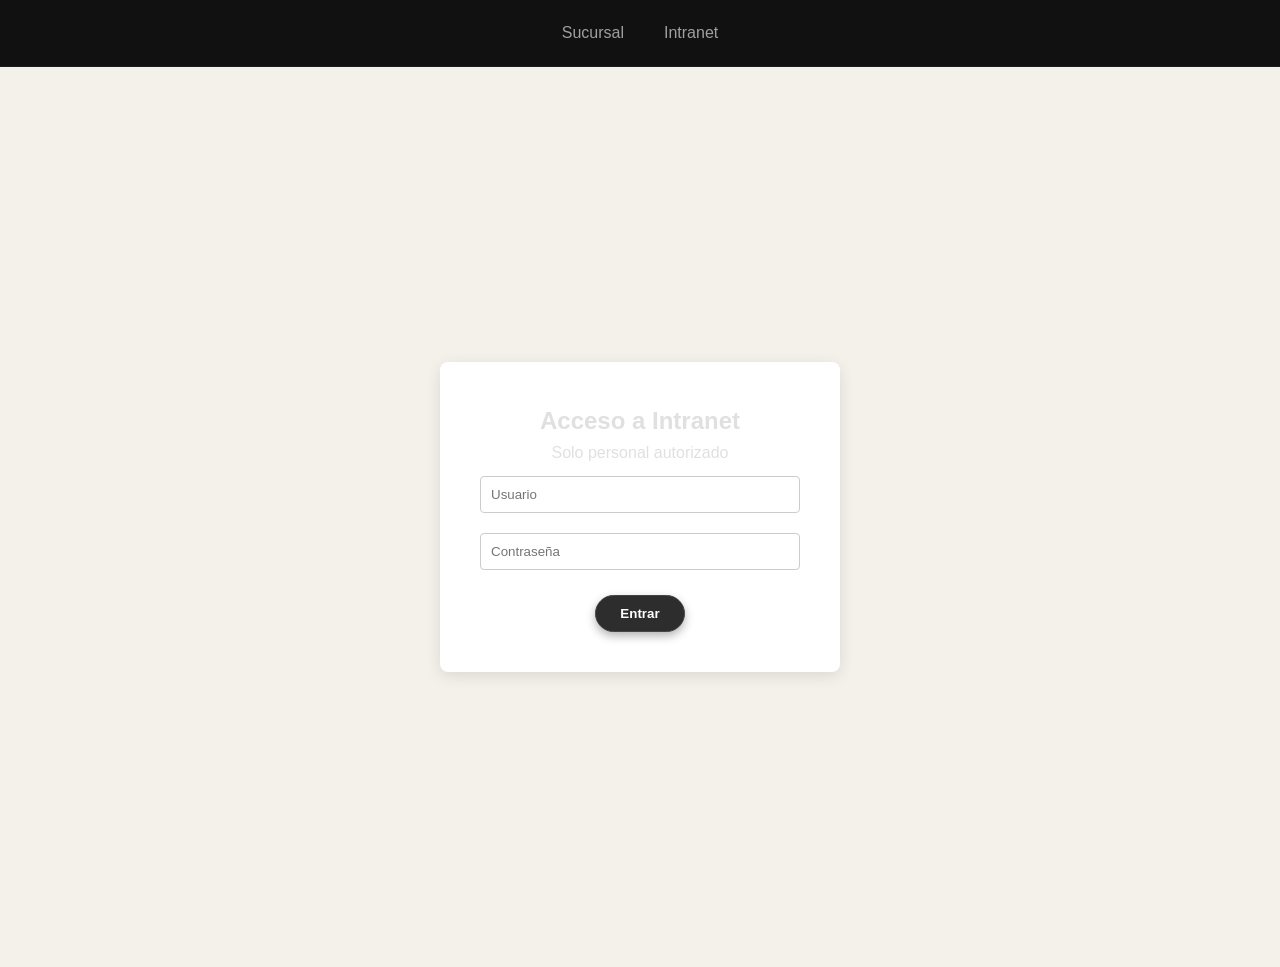
<file: intranet.html>
<!DOCTYPE html>
<html lang="es">
<head>
    <meta charset="UTF-8">
    <meta name="viewport" content="width=device-width, initial-scale=1.0">
    <title>Intranet - El Túnel</title>
    <link rel="stylesheet" href="style.css">
    <link rel="stylesheet" href="intranet.css">
</head>
<body>
  <header class="navbar">
        <nav>
            <ul>
                
                <li><a href="index.html">Sucursal</a></li>
                 <li><a href="intranet.html">Intranet</a></li>
            </ul>
        </nav>
    </header>
    <!-- Pantalla de Login (Simulada) -->
    <div id="login-screen" class="login-container">
        <div class="login-box">
            <h2>Acceso a Intranet</h2>
            <p>Solo personal autorizado</p>
            <input type="text" id="username" placeholder="Usuario" required>
            <input type="password" id="password" placeholder="Contraseña" required>
            <button onclick="simularLogin()" class="btn-primary">Entrar</button>
            <p id="login-error" style="color: red; display: none; margin-top: 10px;">Usuario o contraseña incorrectos.</p>
        </div>
    </div>

    <!-- Panel de Control (Oculto hasta hacer login) -->
    <div id="dashboard-screen" style="display: none;">
        
        <header class="navbar intranet-nav">
            <h2>Panel de Administración - El Túnel</h2>
            <button onclick="cerrarSesion()" class="btn-logout">Cerrar Sesión</button>
        </header>

        <!-- Noticias en Scroll Horizontal -->
        <div class="noticias-bar">
            <span class="badge-noticia">ÚLTIMA HORA</span>
            <div class="scroll-noticias">
                <p>📢 Reunión de inventario este viernes a las 8:00 AM. | 🎂 ¡Feliz cumpleaños a María del turno vespertino! | 📦 Han llegado 50 nuevos ejemplares de "Rayuela".</p>
            </div>
        </div>

        <main class="dashboard-grid container">
            
            <!-- Columna Izquierda: Gestión de Libros y Reportes -->
            <div class="columna-principal">
                
                <!-- Agregar Libros -->
                <section class="admin-card">
                    <h3>➕ Agregar Nuevo Libro al Scroll</h3>
                    <form id="add-book-form" class="form-grid">
                        <input type="text" id="book-title" placeholder="Título del libro" required>
                        <input type="text" id="book-author" placeholder="Autor" required>
                        <input type="number" id="book-price" placeholder="Precio ($)" required>
                        <button type="submit" class="btn-primary">Agregar al Catálogo</button>
                    </form>
                </section>

                <!-- Borrar Libros -->
                <section class="admin-card mt-20">
                    <h3>🗑️ Eliminar Libros</h3>
                    <ul id="lista-libros-admin" class="lista-admin">
                        <li>Fuerte es el silencio <button class="btn-danger" onclick="this.parentElement.remove()">Borrar</button></li>
                        <li>Rayuela <button class="btn-danger" onclick="this.parentElement.remove()">Borrar</button></li>
                        <li>La ley de Herodes <button class="btn-danger" onclick="this.parentElement.remove()">Borrar</button></li>
                    </ul>
                </section>

                <!-- Reportes de Venta -->
                <section class="admin-card mt-20">
                    <h3>📊 Reportes de Venta Diarios</h3>
                    <p>Genera el corte de caja e inventario del día de hoy.</p>
                    <button onclick="window.print()" class="btn-secondary">🖨️ Imprimir Reporte de Hoy</button>
                </section>

            </div>

            <!-- Columna Derecha: Mensajería Interna -->
            <div class="columna-secundaria">
                <section class="admin-card chat-box">
                    <h3>💬 Mensajes Internos</h3>
                    <div class="mensajes-container" id="chat-mensajes">
                        <div class="mensaje recibido"><strong>Admin 1:</strong> ¿Alguien revisó los pedidos de ayer?</div>
                        <div class="mensaje enviado"><strong>Tú:</strong> Sí, ya están empaquetados.</div>
                    </div>
                    <form id="chat-form" class="chat-input-area">
                        <input type="text" id="chat-input" placeholder="Escribe un mensaje..." required>
                        <button type="submit" class="btn-primary">Enviar</button>
                    </form>
                </section>
            </div>

        </main>
    </div>

    <script src="intranet.js"></script>
</body>
</html>
</file>
<file: style.css>
/* --- Estilos Generales Dark Mode --- */
* {
    margin: 0;
    padding: 0;
    box-sizing: border-box;
    font-family: 'Poppins', sans-serif;
}

body {
    background-color: #121212;
    color: #e0e0e0;
    line-height: 1.6;
    overflow-x: hidden;
}

a {
    text-decoration: none;
}

.container {
    width: 90%;
    max-width: 1200px;
    margin: 0 auto;
    padding: 60px 0;
}

.section-title {
    color: #ffffff;
    margin-bottom: 30px;
    font-size: 2rem;
    font-weight: 600;
    position: relative;
    display: inline-block;
}

/* Subrayado animado en los títulos */
.section-title::after {
    content: '';
    position: absolute;
    width: 40%;
    height: 3px;
    background-color: #6c757d;
    bottom: -5px;
    left: 0;
    border-radius: 5px;
    transition: width 0.3s ease;
}

.section-title:hover::after {
    width: 100%;
}

/* --- Animaciones de Scroll (Aparición) --- */
.hidden {
    opacity: 0;
    filter: blur(5px);
    transform: translateY(30px);
    transition: all 0.8s ease-out;
}

.show {
    opacity: 1;
    filter: blur(0);
    transform: translateY(0);
}

/* --- Navegación (Glassmorphism) --- */
.navbar {
    background-color: rgba(18, 18, 18, 0.8);
    backdrop-filter: blur(12px);
    -webkit-backdrop-filter: blur(12px);
    padding: 20px 0;
    position: sticky;
    top: 0;
    z-index: 1000;
    border-bottom: 1px solid rgba(255, 255, 255, 0.05);
}

.navbar ul {
    list-style: none;
    display: flex;
    justify-content: center;
    gap: 40px;
    flex-wrap: wrap;
}

.navbar a {
    color: #a0a0a0;
    font-weight: 400;
    font-size: 1rem;
    transition: color 0.3s, transform 0.3s;
    display: inline-block;
}

.navbar a:hover {
    color: #ffffff;
    transform: translateY(-2px);
}

.highlight-link {
    border: 1px solid #444;
    padding: 5px 15px;
    border-radius: 20px;
    background-color: rgba(255,255,255,0.05);
}

/* --- Hero Banner --- */
.hero {
    background-image: linear-gradient(to bottom, rgba(18, 18, 18, 0.4), rgba(18, 18, 18, 1)), 
                      url('https://images.unsplash.com/photo-1481627834876-b7833e8f5570?q=80&w=2000&auto=format&fit=crop');
    background-size: cover;
    background-position: center;
    background-attachment: fixed;
    height: 60vh;
    display: flex;
    align-items: center;
    justify-content: center;
    text-align: center;
}

.hero-content {
    padding: 30px;
}

.hero h1 {
    color: #ffffff;
    font-size: 3rem;
    margin-bottom: 15px;
    letter-spacing: 1px;
    text-shadow: 0 4px 15px rgba(0,0,0,0.8);
}

.hero p {
    color: #b0b0b0;
    font-size: 1.3rem;
    font-style: italic;
}

/* --- Botones --- */
.btn-primary {
    background-color: #2d2d2d;
    color: #ffffff;
    border: 1px solid #444;
    padding: 10px 24px;
    cursor: pointer;
    border-radius: 25px;
    font-weight: 600;
    margin-top: 15px;
    transition: all 0.3s ease;
    box-shadow: 0 4px 10px rgba(0,0,0,0.3);
}

.btn-primary:hover {
    background-color: #ffffff;
    color: #121212;
    transform: translateY(-3px);
    box-shadow: 0 6px 15px rgba(255, 255, 255, 0.15);
}

/* --- Recomendaciones (Tarjetas Verticales) --- */
.grid-recomendaciones {
    display: grid;
    grid-template-columns: repeat(auto-fit, minmax(240px, 1fr));
    gap: 30px;
    text-align: center;
}

.card {
    background-color: #1e1e1e;
    border: 1px solid #2d2d2d;
    border-radius: 16px;
    padding: 25px 15px;
    display: flex;
    flex-direction: column;
    align-items: center;
    transition: transform 0.4s ease, box-shadow 0.4s ease;
}

.card:hover {
    transform: translateY(-12px);
    box-shadow: 0 15px 30px rgba(0,0,0,0.6), 0 0 15px rgba(255,255,255,0.03);
    border-color: #444;
}

.card img.book-img {
    width: 100%;
    max-width: 160px;
    border-radius: 8px;
    box-shadow: 0 10px 20px rgba(0,0,0,0.5);
    margin-bottom: 20px;
    transition: transform 0.3s;
}

.card:hover img.book-img {
    transform: scale(1.20);
}

.card h3 {
    font-size: 1.1rem;
    color: #ffffff;
    margin-bottom: 8px;
    min-height: 48px;
}

.card p {
    color: #888;
    font-size: 0.9rem;
}

/* --- Libros Scroll Horizontal (Corregido) --- */
.libros-header {
    display: flex;
    justify-content: space-between;
    align-items: baseline;
    margin-bottom: 20px;
}

.link-ver-mas {
    color: #888;
    transition: color 0.3s;
}

.link-ver-mas:hover {
    color: #fff;
}

.scroll-container {
    display: flex;
    overflow-x: auto;
    gap: 25px;
    padding-bottom: 25px;
    scrollbar-width: thin;
    scrollbar-color: #444 #1e1e1e;
    align-items: flex-start; /* Evita que las tarjetas se estiren verticalmente */
}

.scroll-container::-webkit-scrollbar { height: 6px; }
.scroll-container::-webkit-scrollbar-track { background: #1e1e1e; border-radius: 10px;}
.scroll-container::-webkit-scrollbar-thumb { background: #444; border-radius: 10px; }
.scroll-container::-webkit-scrollbar-thumb:hover { background: #666; }

.card-scroll {
    flex: 0 0 220px; /* Fija el ancho exacto de cada libro */
    width: 220px;
    background-color: #1a1a1a;
    padding: 20px;
    border-radius: 12px;
    display: flex;
    flex-direction: column;
    align-items: center;
    text-align: center;
    border: 1px solid #2a2a2a;
    transition: background 0.3s, transform 0.3s;
}

.card-scroll:hover {
    background-color: #222;
    transform: translateY(-5px);
    box-shadow: 0 10px 20px rgba(0,0,0,0.8);
}

.card-scroll img.book-img {
    width: 100%;
    height: 240px; /* Altura fija para que todos los libros estén parejos */
    object-fit: contain; /* Ajusta la imagen sin deformarla */
    box-shadow: 0 10px 20px rgba(0,0,0,0.5);
    margin-bottom: 20px;
    transition: transform 0.3s;
}

.card-scroll:hover img.book-img {
    transform: scale(1.05);
}

.card-scroll h4 { color: #eaeaea; font-size: 1rem; margin-top: 10px; }
.card-scroll p { font-size: 0.85rem; color: #777; }
.card-scroll .price { color: #fff; font-weight: bold; font-size: 1.2rem; margin: 12px 0; }

/* --- Conócenos --- */
.conocenos {
    display: flex;
    flex-wrap: wrap;
    gap: 50px;
    align-items: center;
    background-color: #181818;
    padding: 60px 40px;
    border-radius: 20px;
}

.conocenos-texto {
    flex: 1;
    min-width: 300px;
}

.conocenos-texto p { color: #a0a0a0; margin-bottom: 15px; }

.conocenos-texto .slogan {
    color: #ffffff;
    font-weight: 600;
    font-size: 1.4rem;
    margin-top: 25px;
    letter-spacing: 1px;
}

.conocenos-imagen { flex: 1; min-width: 300px; }
.conocenos-imagen img {
    width: 100%;
    border-radius: 12px;
    box-shadow: 0 15px 30px rgba(0,0,0,0.5);
    filter: grayscale(30%);
    transition: filter 0.5s;
}
.conocenos-imagen img:hover { filter: grayscale(0%); }

/* --- Footer --- */
.site-footer {
    background-color: #0a0a0a;
    border-top: 1px solid #1e1e1e;
    color: #888;
    padding-top: 60px;
}

.footer-container {
    width: 90%;
    max-width: 1200px;
    margin: 0 auto;
    display: grid;
    grid-template-columns: repeat(auto-fit, minmax(250px, 1fr));
    gap: 50px;
    padding-bottom: 40px;
}

.footer-col h3 {
    color: #ffffff;
    margin-bottom: 25px;
    font-size: 1.2rem;
}

.footer-col p { font-size: 0.9rem; margin-bottom: 15px; }

.links ul { list-style: none; }
.links ul li { margin-bottom: 12px; }
.links ul li a {
    color: #888;
    transition: color 0.3s;
}
.links ul li a:hover { color: #ffffff; padding-left: 5px; }

/* Input Footer */
.subscribe-form { display: flex; margin-top: 20px; }
.subscribe-form input {
    flex: 1;
    padding: 12px 15px;
    background-color: #1e1e1e;
    border: 1px solid #333;
    color: #fff;
    border-radius: 6px 0 0 6px;
    outline: none;
}
.subscribe-form button {
    background-color: #333;
    color: white;
    border: 1px solid #333;
    padding: 12px 25px;
    border-radius: 0 6px 6px 0;
    cursor: pointer;
    font-weight: 600;
    transition: background 0.3s;
}
.subscribe-form button:hover { background-color: #555; }

.footer-bottom {
    background-color: #050505;
    text-align: center;
    padding: 20px;
    font-size: 0.85rem;
}

/* --- Menú Social (Adaptado al Dark Mode) --- */
.social-sidebar {
    position: fixed;
    left: 0;
    top: 50%;
    transform: translateY(-50%);
    background-color: rgba(20, 20, 20, 0.9);
    backdrop-filter: blur(10px);
    display: flex;
    flex-direction: column;
    padding: 20px 12px;
    gap: 25px;
    border-top-right-radius: 20px;
    border-bottom-right-radius: 20px;
    border: 1px solid #333;
    border-left: none;
    box-shadow: 10px 10px 30px rgba(0, 0, 0, 0.5);
    z-index: 1000;
}

.social-link {
    color: #888;
    font-size: 22px;
    display: flex;
    justify-content: center;
    align-items: center;
    width: 45px;
    height: 45px;
    border-radius: 50%;
    background-color: #222;
    transition: all 0.3s ease;
}

.social-link:hover {
    color: #fff;
    transform: scale(1.15) translateX(5px);
    box-shadow: 0 0 15px rgba(255,255,255,0.2);
}

.social-link.fb:hover { background-color: #1877F2; border-color: #1877F2; }
.social-link.x-twitter:hover { background-color: #000; }
.social-link.ig:hover { background: linear-gradient(45deg, #f09433, #e6683c, #dc2743, #cc2366, #bc1888); }
.social-link.wa:hover { background-color: #25D366; }

/* --- Responsividad para Dispositivos Móviles --- */
@media (max-width: 768px) {
    .social-sidebar {
        padding: 15px 8px;
        gap: 15px;
        border-top-right-radius: 15px;
        border-bottom-right-radius: 15px;
    }

    .social-link {
        font-size: 20px;
        width: 35px;
        height: 35px;
    }
    
    .social-link.x-twitter {
        font-size: 26px;
    }
}
</file>
<file: intranet.css>
/* --- Ajuste para el Menú Principal --- */
.link-intranet {
    background-color: #5c1813;
    padding: 5px 10px;
    border-radius: 4px;
}

/* --- Pantalla de Login --- */
.login-container {
    height: 100vh;
    display: flex;
    justify-content: center;
    align-items: center;
    background-color: #f4f1ea;
}

.login-box {
    background: white;
    padding: 40px;
    border-radius: 8px;
    box-shadow: 0 4px 15px rgba(0,0,0,0.1);
    text-align: center;
    width: 100%;
    max-width: 400px;
}

.login-box input {
    width: 100%;
    padding: 10px;
    margin: 10px 0;
    border: 1px solid #ccc;
    border-radius: 4px;
}

/* --- Barra Superior Intranet --- */
.intranet-nav {
    display: flex;
    justify-content: space-between;
    align-items: center;
    padding: 15px 5%;
}
.btn-logout {
    background-color: #333;
    color: white;
    border: none;
    padding: 8px 15px;
    cursor: pointer;
    border-radius: 4px;
}

/* --- Scroll de Noticias (Marquee CSS) --- */
.noticias-bar {
    background-color: #333;
    color: white;
    display: flex;
    align-items: center;
    overflow: hidden;
    padding: 10px 5%;
}

.badge-noticia {
    background-color: #9c2720;
    padding: 5px 10px;
    font-size: 0.8rem;
    font-weight: bold;
    border-radius: 4px;
    z-index: 2;
    white-space: nowrap;
}

.scroll-noticias {
    flex: 1;
    white-space: nowrap;
    overflow: hidden;
    margin-left: 20px;
}

.scroll-noticias p {
    display: inline-block;
    padding-left: 100%;
    animation: scroll-left 25s linear infinite;
}

@keyframes scroll-left {
    0% { transform: translateX(0); }
    100% { transform: translateX(-100%); }
}

/* --- Layout del Dashboard --- */
.dashboard-grid {
    display: grid;
    grid-template-columns: 2fr 1fr;
    gap: 30px;
}

.admin-card {
    background: white;
    padding: 25px;
    border-radius: 8px;
    box-shadow: 0 2px 10px rgba(0,0,0,0.05);
    border-top: 4px solid #9c2720;
}

.mt-20 { margin-top: 20px; }

/* --- Formularios y Botones --- */
.form-grid input {
    width: 100%;
    padding: 10px;
    margin-bottom: 10px;
    border: 1px solid #ccc;
    border-radius: 4px;
}

.btn-secondary {
    background-color: #5c1813;
    color: white;
    border: none;
    padding: 10px 20px;
    cursor: pointer;
    border-radius: 4px;
    margin-top: 10px;
}

.btn-danger {
    background-color: #d9534f;
    color: white;
    border: none;
    padding: 5px 10px;
    cursor: pointer;
    border-radius: 4px;
}

/* --- Lista de Borrar Libros --- */
.lista-admin {
    list-style: none;
}
.lista-admin li {
    display: flex;
    justify-content: space-between;
    align-items: center;
    padding: 10px;
    border-bottom: 1px solid #eee;
}

/* --- Chat Interno --- */
.chat-box {
    display: flex;
    flex-direction: column;
    height: 100%;
    max-height: 500px;
}

.mensajes-container {
    flex: 1;
    overflow-y: auto;
    background-color: #f9f9f9;
    padding: 15px;
    border: 1px solid #eee;
    margin-bottom: 15px;
}

.mensaje {
    margin-bottom: 10px;
    padding: 8px 12px;
    border-radius: 15px;
    font-size: 0.9rem;
    width: fit-content;
    max-width: 80%;
}

.recibido {
    background-color: #e0e0e0;
    align-self: flex-start;
}

.enviado {
    background-color: #c9ad87;
    color: white;
    margin-left: auto;
}

.chat-input-area {
    display: flex;
    gap: 10px;
}
.chat-input-area input {
    flex: 1;
    padding: 10px;
    border: 1px solid #ccc;
    border-radius: 4px;
}
</file>
